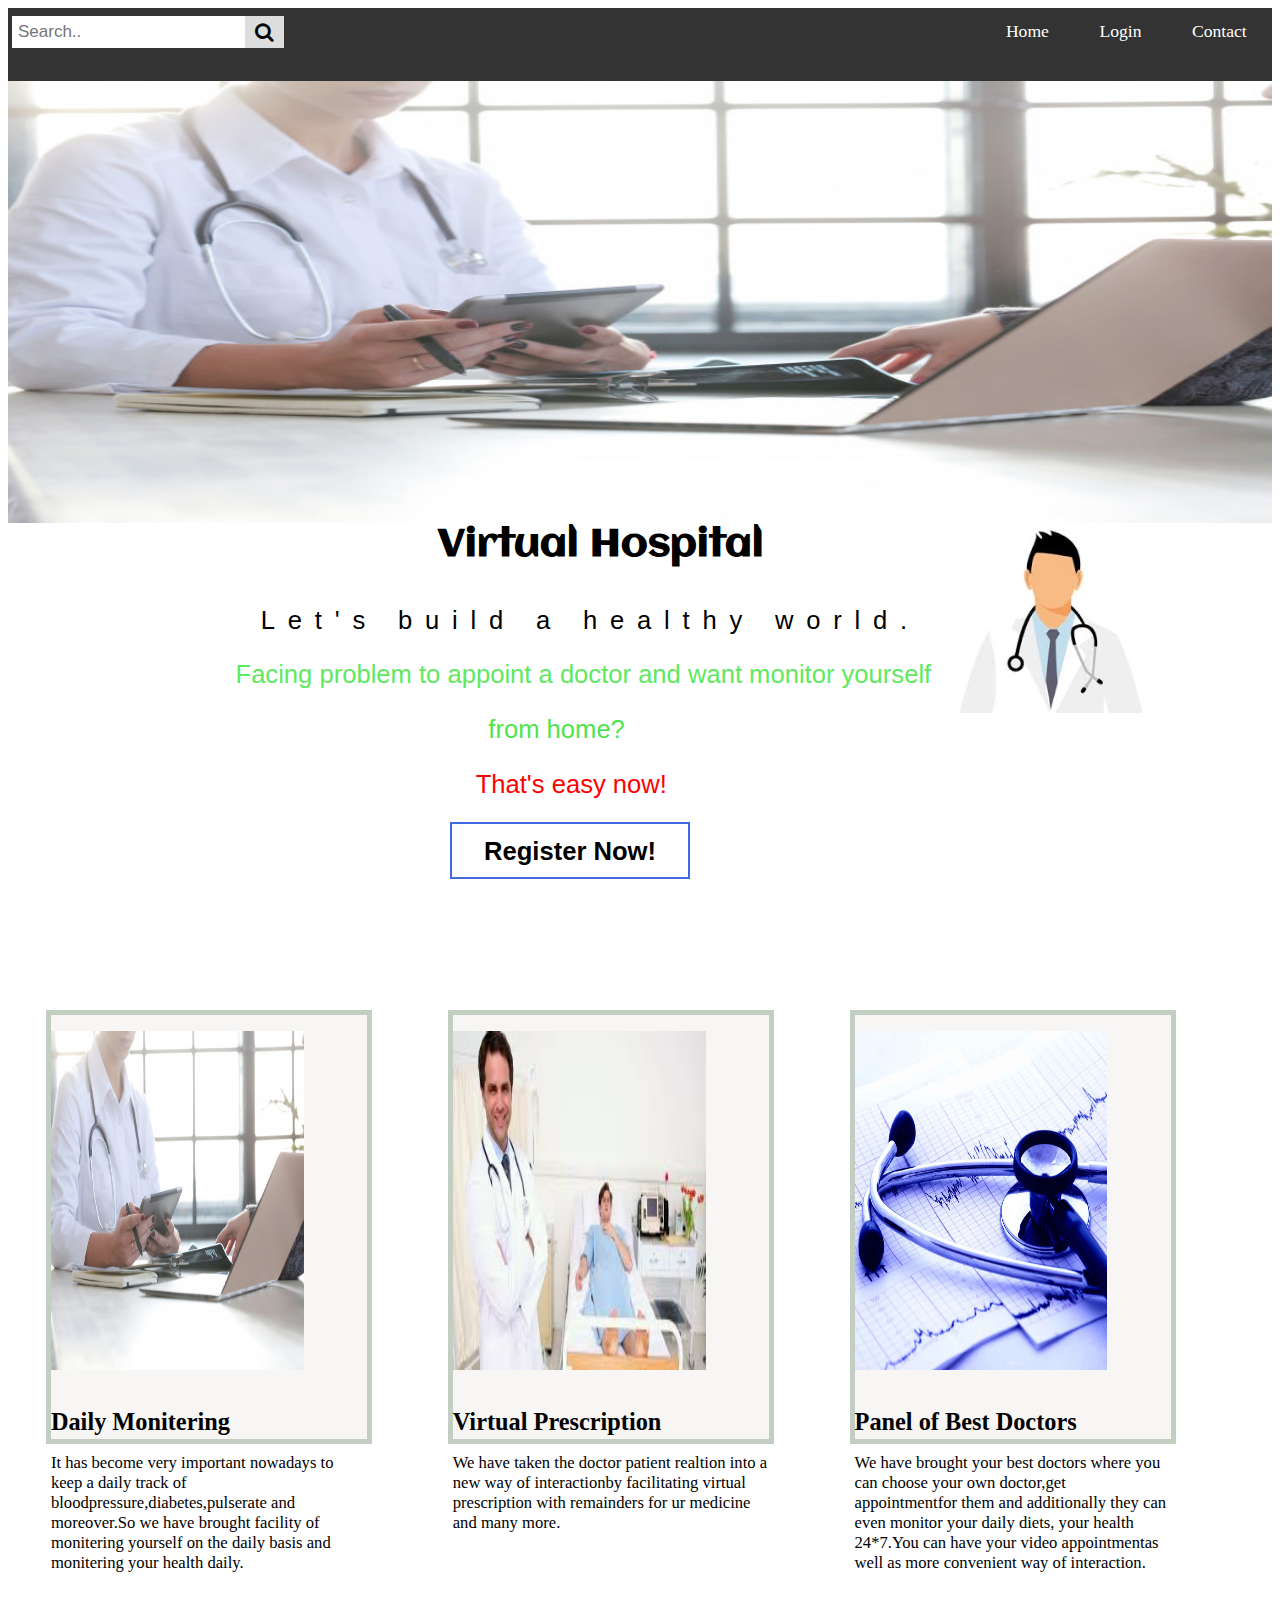
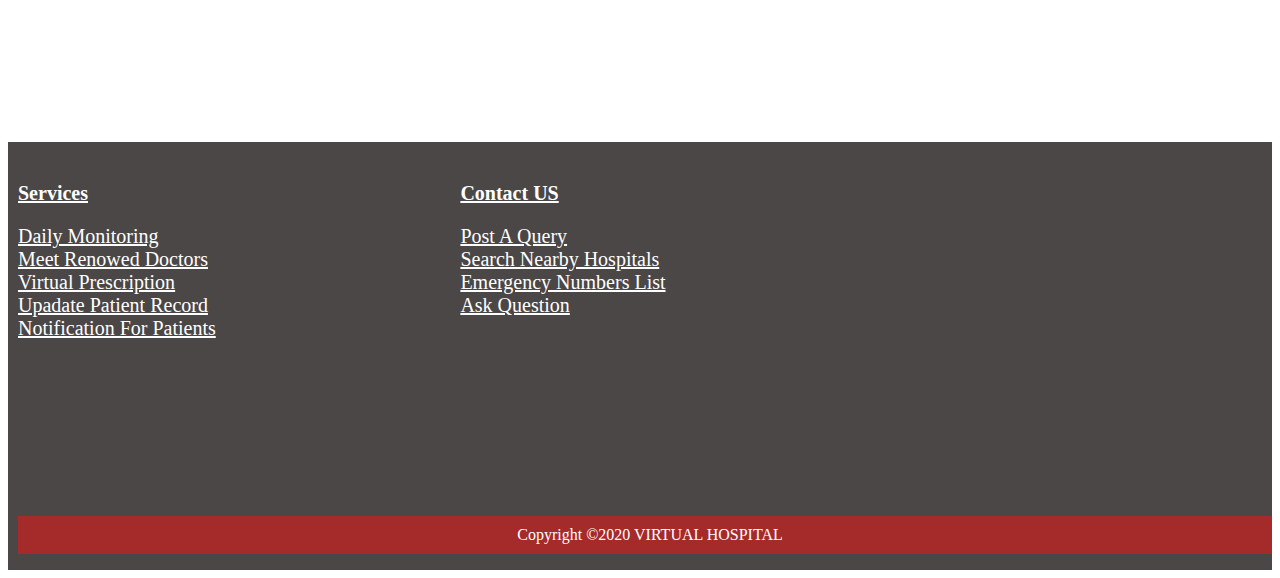
<file: index.html>
<html>

<head>
    <title>Virtual Hospital</title>
    <meta charset="utf-8">
    <meta name="viewport" content="width=device-width initial-scale=1">
    <link href="style.css" type="text/css" rel="stylesheet" >
    <link rel="stylesheet" href="https://cdnjs.cloudflare.com/ajax/libs/font-awesome/4.7.0/css/font-awesome.min.css">
</head>

<body>
    
    <div class="topnav">

        <div class="contact"><a href="contact.html">Contact</a></div>
        <div class="login"><a href="#">Login</a></div>
        <div class="home"><a href="index.html">Home</a></div>
        <div class="search-container">
    <form action="/action_page.php">
      <input type="text" placeholder="Search.." name="search">
      <button type="submit"><i class="fa fa-search"></i></button>
    </form>
  </div>
        
    </div>
    <div id="slider">
        <figure> 
            <img src="images\15.jpg">
            <img src="images\14.jpg">
            <img src="images\17.jpg"> 
            <img src="images\1.jpg">
            <img src="images\15.jpg">
        </figure>

        <!-- <section class="intro"> -->
            <div class="intro-container">

                <div class="intro-img">
                    <img src="images/8.jpg" width="50%">
                </div>
                <div class="intro-text">
                    <h1 class="m-f"><p id="p1">Virtual Hospital</p></h1>
                        <span class="text1"><p id="p2"></p>Let's build a healthy world.</p></span>
                        <span class="text2"><p id="p3">Facing problem to appoint a doctor and want monitor yourself</p></span>
                        <span class="text3"><p id="p4">from home?</p></span>
                        <span class="text4"><p id="p5">That's easy now!</p></span>
                        <a href="#" class="btn btn-trans">Register Now!</a>
                </div>
            </div>

        <!-- </section> -->
        <section class="services">
            <div class="service-content">
                <div class="bucket">
                    <img src="images\15.jpg">
            
                     <h1>Daily Monitering</h1>
                    
                     <p>
                        It has become very important nowadays to keep a daily track of bloodpressure,diabetes,pulserate and moreover.So we have brought facility of monitering yourself on the daily basis and monitering your health daily.
                     </p>
                </div>
                <div class="bucket">
                    <img src="images\16.jpg">
                    <h1>Virtual Prescription</h1>
                    <p>
                        We have taken the doctor patient realtion into a new way of interactionby facilitating virtual prescription with remainders for ur medicine and many more.
                    </p>
                </div> 
                <div class="bucket">
                    <img src="images\17.jpg">
                    <h1>Panel of Best Doctors</h1>
                    <p>
                        We have brought your best doctors where you can choose your own doctor,get appointmentfor them and additionally they can even monitor your daily diets, your health 24*7.You can have your video appointmentas well as more convenient way of interaction.
                    </p>
                </div> 

            </div>
        </section>

<script>
    document.getElementById("p1");
    document.getElementById("p2");
    document.getElementById("p3");
    document.getElementById("p4");
    document.getElementById("p5");
    document.getElementById("p6");
</script>




<footer>
    <div class="w-80">
        <div class="footer-box">
            <h2><a href="service.html">Services</h2></a>
                <a href="#">Daily Monitoring</a>
                <a href="#">Meet Renowed Doctors</a>
                <a href="#">Virtual Prescription</a>
                <a href="#">Upadate Patient Record</a>
                <a href="#">Notification for Patients</a>
        </div>
        
        <div class="footer-box">
            <h2><a href="contact.html">Contact US</h2></a>
            <a href="#">Post a Query</a>
            <a href="#">Search Nearby Hospitals</a>
            <a href="#">Emergency Numbers List</a>
            <a href="#">Ask Question</a>
        </div>
        
        <p>Copyright &copy;2020 VIRTUAL HOSPITAL</p>
    </div>

</footer>
</body>

</html>
</file>
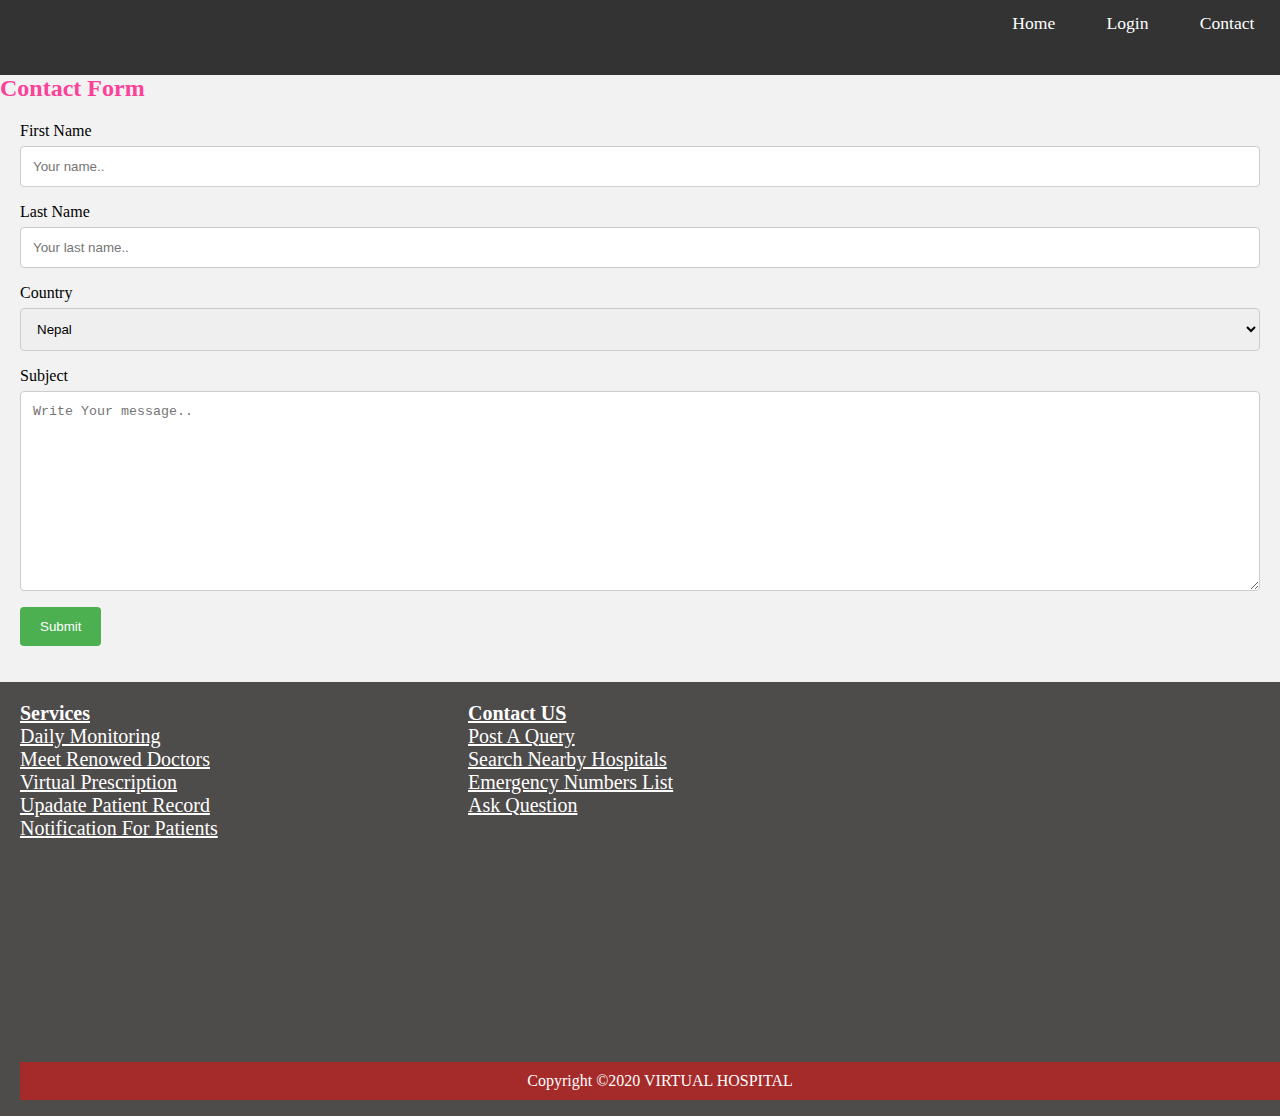
<file: contact.html>
<html>

<head>
    <title>Welcome to our landing page</title>
    <meta charset="utf-8">
    <meta name="viewport" content="width=device-width initial-scale=1">
    <link href="contact.css" type="text/css" rel="stylesheet" >
    <link rel="stylesheet" href="https://cdnjs.cloudflare.com/ajax/libs/font-awesome/4.7.0/css/font-awesome.min.css">
</head>

<body>
    
    <div class="topnav">

        <div class="contact"><a href="contact.html">Contact</a></div>
        <div class="login"><a href="#">Login</a></div>
        <div class="home"><a href="index.html">Home</a></div>
      
</div>
  <h2 >Contact Form</h2>
  <div class="container">
    <form action="action_page.php">
  
      <label for="fname">First Name</label>
      <input type="text" id="fname" name="firstname" placeholder="Your name..">
  
      <label for="lname">Last Name</label>
      <input type="text" id="lname" name="lastname" placeholder="Your last name..">
  
      <label for="country">Country</label>
      <select id="country" name="country">
        <option value="nepal">Nepal</option>
        <option value="canada">Canada</option>
        <option value="usa">USA</option>
      </select>
  
      <label for="subject">Subject</label>
      <textarea id="subject" name="subject" placeholder="Write Your message.." style="height:200px"></textarea>
  
      <input type="submit" value="Submit">
      </form>
    </div>
  </div>


  <footer>
    <div class="w-80">
        <div class="footer-box">
            <h2><a href="service.html">Services</h2></a>
                <a href="#">Daily Monitoring</a>
                <a href="#">Meet Renowed Doctors</a>
                <a href="#">Virtual Prescription</a>
                <a href="#">Upadate Patient Record</a>
                <a href="#">Notification for Patients</a>
        </div>
        
        <div class="footer-box">
            <h2><a href="contact.html">Contact US</h2></a>
            <a href="#">Post a Query</a>
            <a href="#">Search Nearby Hospitals</a>
            <a href="#">Emergency Numbers List</a>
            <a href="#">Ask Question</a>
        </div>
        
        <p>Copyright &copy;2020 VIRTUAL HOSPITAL</p>
    </div>

</footer>
</body>

</html>
</file>
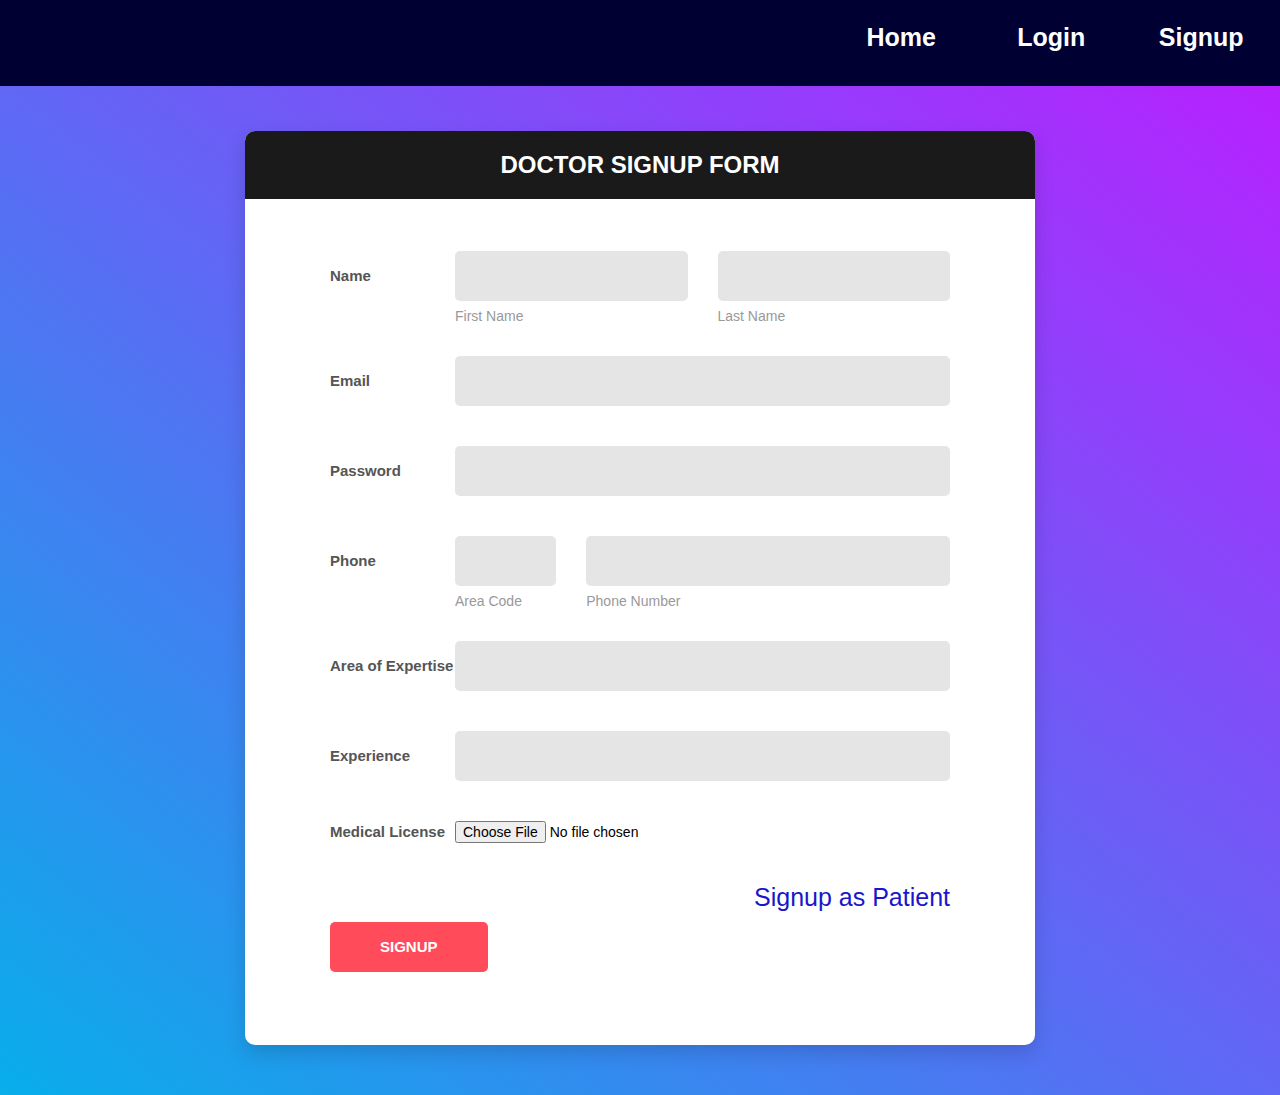
<file: signup_doctor.html>
<!DOCTYPE html>
<html lang="en">

<head>
    <meta charset="UTF-8">
    <meta name="viewport" content="width=device-width, initial-scale=1, shrink-to-fit=no">

    <title>Doctor signup form</title>
    <link href="signup.css" rel="stylesheet" media="all">
</head>

<body>
        <div class="nav">
            <img source="w.jpg" class="logo">
            <ul>
               
                <li><a href="index.html">Home</a></li>
                <li><a href="login.html">Login</a>
                <li><a href="signup_doctor.html">Signup</a></li>
            </ul>
            
                
            </div>
    <div class="page-wrapper bg-gra-03 p-t-45 p-b-50">
        <div class="wrapper wrapper--w790">
            <div class="card card-5">
                <div class="card-heading">
                    <h2 class="title">Doctor Signup Form</h2>
                </div>
                <div class="card-body">
                    <form method="POST">
                        <div class="form-row m-b-55">
                            <div class="name">Name</div>
                            <div class="value">
                                <div class="row row-space">
                                    <div class="col-2">
                                        <div class="input-group-desc">
                                            <input class="input--style-5" type="text" name="first_name">
                                            <label class="label--desc">first name</label>
                                        </div>
                                    </div>
                                    <div class="col-2">
                                        <div class="input-group-desc">
                                            <input class="input--style-5" type="text" name="last_name">
                                            <label class="label--desc">last name</label>
                                        </div>
                                    </div>
                                </div>
                            </div>
                        </div>
                        <div class="form-row">
                            <div class="name">Email</div>
                            <div class="value">
                                <div class="input-group">
                                    <input class="input--style-5" type="email" name="email">
                                </div>
                            </div>
                        </div>
                        <div class="form-row">
                            <div class="name">Password</div>
                            <div class="value">
                                <div class="input-group">
                                    <input class="input--style-5" type="password" name="password">
                                </div>
                            </div>
                        </div>

                        <div class="form-row m-b-55">
                            <div class="name">Phone</div>
                            <div class="value">
                                <div class="row row-refine">
                                    <div class="col-3">
                                        <div class="input-group-desc">
                                            <input class="input--style-5" type="text" name="area_code">
                                            <label class="label--desc">Area Code</label>
                                        </div>
                                    </div>
                                    <div class="col-9">
                                        <div class="input-group-desc">
                                            <input class="input--style-5" type="text" name="phone">
                                            <label class="label--desc">Phone Number</label>
                                        </div>
                                    </div>
                                </div>
                            </div>
                        </div>
                        <div class="form-row">
                            <div class="name">Area of Expertise</div>
                            <div class="value">
                                <div class="input-group">
                                    <input class="input--style-5" type="text" name="age">
                                </div>
                            </div>
                        </div>
                        <div class="form-row">
                            <div class="name">Experience</div>
                            <div class="value">
                                <div class="input-group">
                                    <input class="input--style-5" type="text" name="age">
                                </div>
                            </div>
                        </div>
                        <div class="form-row">
                            <div class="name">Medical License</div>
                            <div class="value">
                                <div class="input-group">
                                    <div class="rs-select2 js-select-simple select--no-search">
                                        <input type="file" id="myFile" name="filename">
                                        <div class="select-dropdown"></div>
                                    </div>
                                </div>
                            </div>
                        </div>
                        <div class="doc">
                            <a href="signup_patient.html">Signup as Patient</a>
                        </div>
                        <div>
                            <button class="btn btn--radius-2 btn--red" type="submit">Signup</button>
                        </div>
                    </form>
                </div>
            </div>
        </div>
    </div>


</body>

</html>
</file>
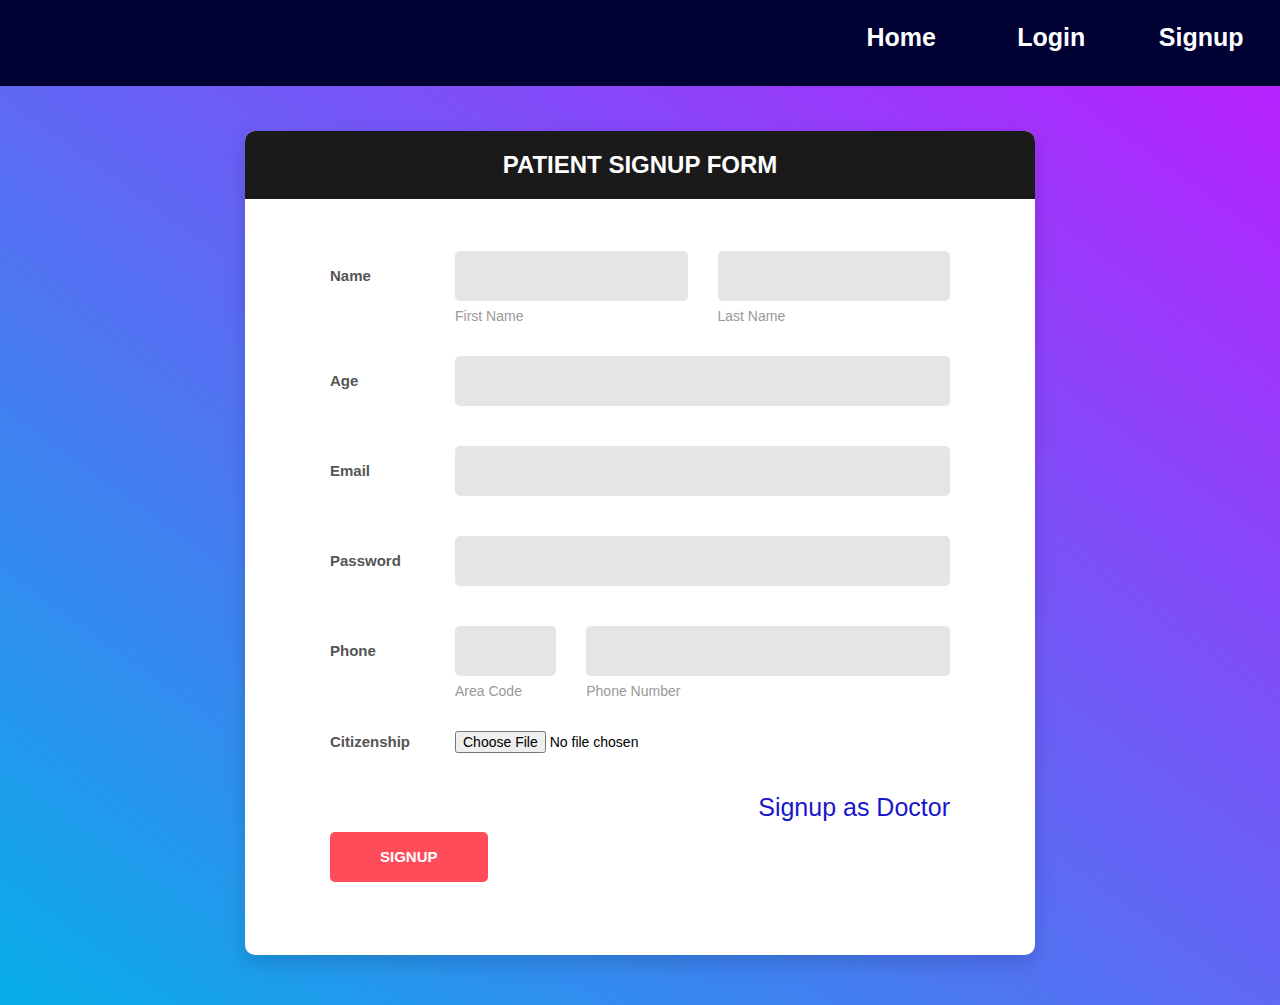
<file: signup_patient.html>
<!DOCTYPE html>
<html lang="en">

<head>
    <meta charset="UTF-8">
    <meta name="viewport" content="width=device-width, initial-scale=1, shrink-to-fit=no">

    <title>Patient signup form</title>
    <link href="signup.css" rel="stylesheet" media="all">
</head>

<body>
        <div class="nav">
            <img source="w.jpg" class="logo">
            <ul>
                <li><a href="index.html">Home</a></li>
                <li><a href="login.html">Login</a>
                <li><a href="signup_doctor.html">Signup</a></li>
                
            </ul>
            
                
            </div>
    <div class="page-wrapper bg-gra-03 p-t-45 p-b-50">
        <div class="wrapper wrapper--w790">
            <div class="card card-5">
                <div class="card-heading">
                    <h2 class="title">Patient Signup Form</h2>
                </div>
                <div class="card-body">
                    <form method="POST">
                        <div class="form-row m-b-55">
                            <div class="name">Name</div>
                            <div class="value">
                                <div class="row row-space">
                                    <div class="col-2">
                                        <div class="input-group-desc">
                                            <input class="input--style-5" type="text" name="first_name">
                                            <label class="label--desc">first name</label>
                                        </div>
                                    </div>
                                    <div class="col-2">
                                        <div class="input-group-desc">
                                            <input class="input--style-5" type="text" name="last_name">
                                            <label class="label--desc">last name</label>
                                        </div>
                                    </div>
                                </div>
                            </div>
                        </div>
                        <div class="form-row">
                            <div class="name">Age</div>
                            <div class="value">
                                <div class="input-group">
                                    <input class="input--style-5" type="text" name="age">
                                </div>
                            </div>
                        </div>
                        <div class="form-row">
                            <div class="name">Email</div>
                            <div class="value">
                                <div class="input-group">
                                    <input class="input--style-5" type="email" name="email">
                                </div>
                            </div>
                        </div>
                        <div class="form-row">
                            <div class="name">Password</div>
                            <div class="value">
                                <div class="input-group">
                                    <input class="input--style-5" type="password" name="password">
                                </div>
                            </div>
                        </div>

                        <div class="form-row m-b-55">
                            <div class="name">Phone</div>
                            <div class="value">
                                <div class="row row-refine">
                                    <div class="col-3">
                                        <div class="input-group-desc">
                                            <input class="input--style-5" type="text" name="area_code">
                                            <label class="label--desc">Area Code</label>
                                        </div>
                                    </div>
                                    <div class="col-9">
                                        <div class="input-group-desc">
                                            <input class="input--style-5" type="text" name="phone">
                                            <label class="label--desc">Phone Number</label>
                                        </div>
                                    </div>
                                </div>
                            </div>
                        </div>
                        <div class="form-row">
                            <div class="name">Citizenship</div>
                            <div class="value">
                                <div class="input-group">
                                    <div class="rs-select2 js-select-simple select--no-search">
                                        <input type="file" id="myFile" name="filename">
                                        <div class="select-dropdown"></div>
                                    </div>
                                </div>
                            </div>
                        </div>
                        <div class="doc">
                            <a href="signup_doctor.html">Signup as Doctor</a>
                        </div>
                        <div>
                            <button class="btn btn--radius-2 btn--red" type="submit">SIGNUP</button>
                        </div>
                    </form>
                </div>
            </div>
        </div>
    </div>


</body>

</html>
</file>
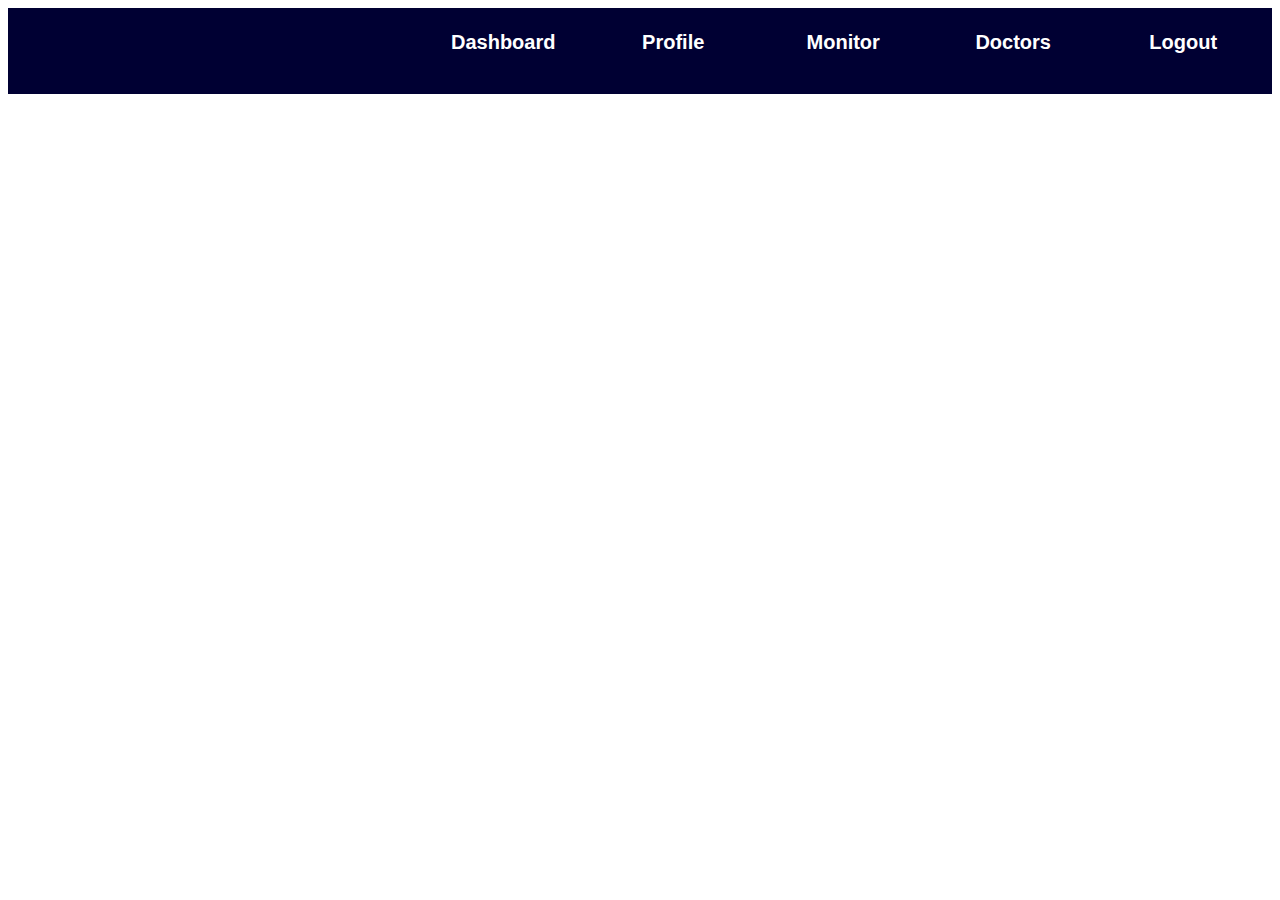
<file: images/patprofile.html>
<!DOCTYPE html>
<html lang="en">
<head>
    <meta charset="UTF-8">
    <meta name="viewport" content="width=<di>, initial-scale=1.0">
    <title>VIRTUAL HOSPITAL</title>
    <link rel="stylesheet" href="patprofile.css">
   
</head>
<body>
   <!-- navigation section start -->
    <div class="nav">
        <img source="w.jpg" class="logo">
        <ul>
            <li><a href="dashboard.html">Dashboard</a></li>
            <li><a href="profile.html">Profile</a>
            <li><a href="monotor.html">Monitor</a></li>
            <li><a href="doctors.html">Doctors</a></li>
            <li><a href="logout.html">Logout</a></li>
        </ul>
        
            
        </div> 
    <!-- navigation section start -->  
</body>


</html>
</file>
<file: style.css>
@import url('https://fonts.googleapis.com/css2?family=Aclonica&display=swap');
.m-f{
  font-family: 'Aclonica', sans-serif;
}
.m-f{
  margin-top: 0.5%;
  padding-left:29%;
  font-size: 3vw;
  
}
/* Add a black background color to the top navigation */
.topnav {
    background-color: #333;
    overflow: hidden;
    height:8.3%;
    
  }
  
  /* Style the links inside the navigation bar */
  .topnav a {
    float: right;
    color: #f2f2f2;
    text-align: center;
    padding: 1% 2%;
    text-decoration: none;
    font-size: 110%;
  }


  
  /* Change the color of links on hover */
  .topnav a:hover {
    background-color: rgb(63, 10, 252);
    color: white;
  }

  /* Add a color to the active/current link */
  .topnav a {
    background-color: #333;
    color: white;
  }
  .topnav .search-container {
    float: left;
    margin-left: 4px;
  }
  
  .topnav input[type=text] {
    padding: 6px;
    margin-top: 8px;
    font-size: 17px;
    border: none;
  }
  
  
  
 
  .topnav .search-container button {
    float: right;
    padding: 6px 10px;
    margin-top: 8px;
    margin-right: 16px;
    background: #ddd;
    font-size: 20px;
    border: none;
    cursor: pointer;
  }
  .topnav .search-container button:hover {
    background: #ccc;
  }
  @media screen and (max-width: 600px) {
    .topnav .search-container {
      float: none;
    }
    .topnav a, .topnav input[type=text], .topnav .search-container button {
      float: none;
      display: block;
      text-align: left;
      width: 100%;
      margin: 0;
      padding: 14px;
    }
    .topnav input[type=text] {
      border: 1px solid #ccc;  
    }
  }
/*SLIDING IMAGE*/
#slider{
  overflow:hidden;
   /* display:block;
  width:100%;
  height:100%;  */
}
#slider figure{
  position:relative;
  width:500%;
  margin:0;
  left:0;
  animation:20s slider infinite
}
#slider figure img{
  width:20%;
  height:50%;
  float:left;
}

 @keyframes slider{
  0%{
      left:0;
  }
  20%{
      left:0;
  }
  25%{
      left:-100%;
  }
   45%{
      left:-100%;
  } 
  50%{
      left:-200%;
  }
  70%{
      left:-200%;
  }
  75%{
      left:-300%;
  }
  95%{
      left:-300%;
  }
  100%{
      left:-400%;
  }
 
} 
/* SLIDING IMAGE END */


.intro-container{
  width:100%;
  height:55%;
  padding-left:5%;
  padding-top: 24%;
  background-color:white;
  font-family: sans-serif;
 
} 

}
.intro-text{
  position:absolute;
  top:50%;
  left: 50%;
  display: flex;
  padding-top:0;
  text-align:center;
  flex-wrap: wrap;
  padding-top: 5%;
  transform: translate(-50%,-50%);
  width:100%;
  
}




.intro-img{
  width:30%;
  height:30%;
  float:right;
  
}

 /* .intro-text p{
  display:inline;
  text-align:center;
  line-height: 40px;
  flex-wrap: wrap;
  
}      */


.intro-container span{
  display:block;

}



.text1{
  font-size: 2vw;
  font-weight: 200%;
  letter-spacing: 1vw;
  margin-bottom:1.25%;
  position: relative;
  animation: text 3s 1;
  padding-left: 15%;

}

.text2{
  font-size: 2vw;
  color:rgb(94, 233, 94);
  padding-left:13%;
}
.text3{
  font-size: 2vw;
  color:rgb(77, 228, 77);
  padding-left:33%;
}
.text4{
  font-size: 2vw;
  color:red;
  padding-left:32%;
  margin-bottom:3%;
}

.services{
  
  height:90%;
  margin-top: 0%;
}
.service-content{

   margin-top:6%;
  display:flex;
  /* width:100%; */
   flex-wrap:wrap; 

}

.bucket{
  background: rgb(248, 245, 245);
  width:25%;
  padding-top:0%;
  margin: 3% 3%;
  margin-top:5%;
  color:black;
  border: 5px solid rgb(194, 206, 194);
}

.bucket img{
  padding-top: 5%;
  height:80%;
  width:80%;
}
.bucket h1
{
margin-top:12%;
  font-size: 1.9vw;
}
.bucket p
{
  font-size: 1.3vw;
  
}
.btn{
  margin-left: 30%;  
  background-color:transparent;
  border:2px solid royalblue;
  /* border-color:rgb(214, 209, 209); */
  padding: 1% 2.5%;
  font-size: 2vw;
  font-weight: bolder;
  text-decoration: none;
  color:black;
  transition:400ms ease-in-out;
}
.btn-trans:hover{
  background-color: chartreuse;
  color: black;
  border-color: transparent;
}



footer{
  width: 100%;
  float: left;
  color: white;
padding-top: 20px;
padding-left: 10px;
background: rgb(75, 71, 71);
}

footer .footer-box{
  width: 35%;
  float: left;
  height: 40%;
}
footer .footer-box a{
  display: block;
  font-family: Georgia, 'Times New Roman', Times, serif;
  color: white;
  font-size: 20px;
  text-transform: capitalize;
}
footer .footer-box a:hover{
  text-decoration: none;
  color: red;
}
footer p{
  clear: both;
  background-color:brown;
  padding: 10px;
  text-align: center;
  color: white;
}
</file>
<file: contact.css>
body{
    margin: 0;
    background: #f2f2f2;
    width: 100%;
}
body h2{
  color: #fa4299;
  font-family: cursive;
  padding: 0px;
  margin: 0px;
}




@import url('https://fonts.googleapis.com/css2?family=Aclonica&display=swap');
.m-f{
  font-family: 'Aclonica', sans-serif;
}
.m-f{
  margin-top: 0.5%;
  padding-left:29%;
  font-size: 3vw;
  
}
/* Add a black background color to the top navigation */
.topnav {
    background-color: #333;
    overflow: hidden;
    height:8.3%;
    
  }
  
  /* Style the links inside the navigation bar */
  .topnav a {
    float: right;
    color: #f2f2f2;
    text-align: center;
    padding: 1% 2%;
    text-decoration: none;
    font-size: 110%;
  }


  
  /* Change the color of links on hover */
  .topnav a:hover {
    background-color: rgb(63, 10, 252);
    color: white;
  }

  /* Add a color to the active/current link */
  .topnav a {
    background-color: #333;
    color: white;
  }
 
  
  
  
 
















footer{
  width: 100%;
  float: left;
  color: white;
padding-left: 20px;
padding-top: 20px;

background: rgb(78, 75, 75);
}

footer .footer-box{
  width: 35%;
  float: left;
  height: 40%;
}
footer .footer-box a{
  display: block;
  font-family: Georgia, 'Times New Roman', Times, serif;
  color: white;
  font-size: 20px;
  text-transform: capitalize;
}
footer .footer-box a:hover{
  text-decoration: none;
  color: red;
}
footer p{
  clear: both;
  background-color:brown;
  padding: 10px;
  text-align: center;
  color: white;
}
section p{
  color:brown;
  text-transform: capitalize;
  font-family: cursive;
}
/* Style inputs with type="text", select elements and textareas */
input[type=text], select, textarea {
  width: 100%; /* Full width */
  padding: 12px; /* Some padding */ 
  border: 1px solid #ccc; /* Gray border */
  border-radius: 4px; /* Rounded borders */
  box-sizing: border-box; /* Make sure that padding and width stays in place */
  margin-top: 6px; /* Add a top margin */
  margin-bottom: 16px; /* Bottom margin */
  resize: vertical /* Allow the user to vertically resize the textarea (not horizontally) */
}

/* Style the submit button with a specific background color etc */
input[type=submit] {
  background-color: #4CAF50;
  color: white;
  padding: 12px 20px;
  border: none;
  border-radius: 4px;
  cursor: pointer;
}

/* When moving the mouse over the submit button, add a darker green color */
input[type=submit]:hover {
  background-color: #45a049;
}

/* Add a background color and some padding around the form */
.container {
  border-radius: 5px;
  background-color: #f2f2f2;
  padding: 20px;
}
</file>
<file: signup.css>
.font-robo {
  font-family: "Roboto", "Arial", "Helvetica Neue", sans-serif;
}

.font-poppins {
  font-family: "Poppins", "Arial", "Helvetica Neue", sans-serif;
}

.font-opensans {
  font-family: "Open Sans", "Arial", "Helvetica Neue", sans-serif;
}

.row {
  display: -webkit-box;
  display: -webkit-flex;
  display: -moz-box;
  display: -ms-flexbox;
  display: flex;
  -webkit-flex-wrap: wrap;
  -ms-flex-wrap: wrap;
  flex-wrap: wrap;
}

.row .col-2:last-child .input-group-desc {
  margin-bottom: 0;
}

.row-space {
  -webkit-box-pack: justify;
  -webkit-justify-content: space-between;
  -moz-box-pack: justify;
  -ms-flex-pack: justify;
  justify-content: space-between;
}

.row-refine {
  margin: 0 -15px;
}

.row-refine .col-3 .input-group-desc,
.row-refine .col-9 .input-group-desc {
  margin-bottom: 0;
}

.col-2 {
  width: -webkit-calc((100% - 30px) / 2);
  width: -moz-calc((100% - 30px) / 2);
  width: calc((100% - 30px) / 2);
}

@media (max-width: 767px) {
  .col-2 {
    width: 100%;
  }
}

.form-row {
  display: -webkit-box;
  display: -webkit-flex;
  display: -moz-box;
  display: -ms-flexbox;
  display: flex;
  -webkit-flex-wrap: wrap;
  -ms-flex-wrap: wrap;
  flex-wrap: wrap;
  -webkit-box-align: center;
  -webkit-align-items: center;
  -moz-box-align: center;
  -ms-flex-align: center;
  align-items: center;
  margin-bottom: 40px;
}

.form-row .name {
  width: 125px;
  color: #555;
  font-size: 15px;
  font-weight: 700;
}

.form-row .value {
  width: -webkit-calc(100% - 125px);
  width: -moz-calc(100% - 125px);
  width: calc(100% - 125px);
}

@media (max-width: 767px) {
  .form-row {
    display: block;
  }
  .form-row .name,
  .form-row .value {
    display: block;
    width: 100%;
  }
  .form-row .name {
    margin-bottom: 7px;
  }
}

.col-3,
.col-9 {
  padding: 0 15px;
  position: relative;
  width: 100%;
  min-height: 1px;
}

.col-3 {
  -webkit-box-flex: 0;
  -webkit-flex: 0 0 25%;
  -moz-box-flex: 0;
  -ms-flex: 0 0 25%;
  flex: 0 0 25%;
  max-width: 25%;
}

@media (max-width: 767px) {
  .col-3 {
    -webkit-box-flex: 0;
    -webkit-flex: 0 0 35%;
    -moz-box-flex: 0;
    -ms-flex: 0 0 35%;
    flex: 0 0 35%;
    max-width: 35%;
  }
}

.col-9 {
  -webkit-box-flex: 0;
  -webkit-flex: 0 0 75%;
  -moz-box-flex: 0;
  -ms-flex: 0 0 75%;
  flex: 0 0 75%;
  max-width: 75%;
}

@media (max-width: 767px) {
  .col-9 {
    -webkit-box-flex: 0;
    -webkit-flex: 0 0 65%;
    -moz-box-flex: 0;
    -ms-flex: 0 0 65%;
    flex: 0 0 65%;
    max-width: 65%;
  }
}

/* ==========================================================================
   #BOX-SIZING
   ========================================================================== */
/**
 * More sensible default box-sizing:
 * css-tricks.com/inheriting-box-sizing-probably-slightly-better-best-practice
 */
html {
  -webkit-box-sizing: border-box;
  -moz-box-sizing: border-box;
  box-sizing: border-box;
}

* {
  padding: 0;
  margin: 0;
}

*, *:before, *:after {
  -webkit-box-sizing: inherit;
  -moz-box-sizing: inherit;
  box-sizing: inherit;
}

/* ==========================================================================
   #RESET
   ========================================================================== */
/**
 * A very simple reset that sits on top of Normalize.css.
 */
body,
h1, h2, h3, h4, h5, h6,
blockquote, p, pre,
dl, dd, ol, ul,
figure,
hr,
fieldset, legend {
  margin: 0;
  padding: 0;
}


li > ol,
li > ul {
  margin-bottom: 0;
}


table {
  border-collapse: collapse;
  border-spacing: 0;
}


fieldset {
  min-width: 0;
  /* [1] */
  border: 0;
}

button {
  outline: none;
  background: none;
  border: none;
}


.page-wrapper {
  min-height: 100vh;
}

body {
  font-family: "Open Sans", "Arial", "Helvetica Neue", sans-serif;
  font-weight: 400;
  font-size: 14px;
}

h1, h2, h3, h4, h5, h6 {
  font-weight: 400;
}

h1 {
  font-size: 36px;
}

h2 {
  font-size: 30px;
}

h3 {
  font-size: 24px;
}

h4 {
  font-size: 18px;
}

h5 {
  font-size: 15px;
}

h6 {
  font-size: 13px;
}


.bg-blue {
  background: #2c6ed5;
}

.bg-red {
  background: #fa4251;
}

.bg-gra-01 {
  background: -webkit-gradient(linear, left bottom, left top, from(#fbc2eb), to(#a18cd1));
  background: -webkit-linear-gradient(bottom, #fbc2eb 0%, #a18cd1 100%);
  background: -moz-linear-gradient(bottom, #fbc2eb 0%, #a18cd1 100%);
  background: -o-linear-gradient(bottom, #fbc2eb 0%, #a18cd1 100%);
  background: linear-gradient(to top, #fbc2eb 0%, #a18cd1 100%);
}

.bg-gra-02 {
  background: -webkit-gradient(linear, left bottom, right top, from(#fc2c77), to(#6c4079));
  background: -webkit-linear-gradient(bottom left, #fc2c77 0%, #6c4079 100%);
  background: -moz-linear-gradient(bottom left, #fc2c77 0%, #6c4079 100%);
  background: -o-linear-gradient(bottom left, #fc2c77 0%, #6c4079 100%);
  background: linear-gradient(to top right, #fc2c77 0%, #6c4079 100%);
}

.bg-gra-03 {
  background: -webkit-gradient(linear, left bottom, right top, from(#08aeea), to(#b721ff));
  background: -webkit-linear-gradient(bottom left, #08aeea 0%, #b721ff 100%);
  background: -moz-linear-gradient(bottom left, #08aeea 0%, #b721ff 100%);
  background: -o-linear-gradient(bottom left, #08aeea 0%, #b721ff 100%);
  background: linear-gradient(to top right, #08aeea 0%, #b721ff 100%);
}

.p-t-100 {
  padding-top: 100px;
}

.p-t-130 {
  padding-top: 130px;
}

.p-t-180 {
  padding-top: 180px;
}

.p-t-45 {
  padding-top: 45px;
}

.p-t-20 {
  padding-top: 20px;
}

.p-t-15 {
  padding-top: 15px;
}

.p-t-10 {
  padding-top: 10px;
}

.p-t-30 {
  padding-top: 30px;
}

.p-b-100 {
  padding-bottom: 100px;
}

.p-b-50 {
  padding-bottom: 50px;
}

.m-r-45 {
  margin-right: 45px;
}

.m-r-55 {
  margin-right: 55px;
}

.m-b-55 {
  margin-bottom: 55px;
}

/* ==========================================================================
   #WRAPPER
   ========================================================================== */
.wrapper {
  margin: 0 auto;
}

.wrapper--w960 {
  max-width: 960px;
}

.wrapper--w790 {
  max-width: 790px;
}

.wrapper--w780 {
  max-width: 780px;
}

.wrapper--w680 {
  max-width: 680px;
}


.btn {
  display: inline-block;
  line-height: 50px;
  padding: 0 50px;
  -webkit-transition: all 0.4s ease;
  -o-transition: all 0.4s ease;
  -moz-transition: all 0.4s ease;
  transition: all 0.4s ease;
  cursor: pointer;
  font-size: 15px;
  text-transform: uppercase;
  font-weight: 700;
  color: #fff;
  font-family: inherit;
}

.btn--radius {
  -webkit-border-radius: 3px;
  -moz-border-radius: 3px;
  border-radius: 3px;
}

.btn--radius-2 {
  -webkit-border-radius: 5px;
  -moz-border-radius: 5px;
  border-radius: 5px;
}

.btn--pill {
  -webkit-border-radius: 20px;
  -moz-border-radius: 20px;
  border-radius: 20px;
}

.btn--green {
  background: #57b846;
}

.btn--green:hover {
  background: #4dae3c;
}

.btn--blue {
  background: #4272d7;
}

.btn--blue:hover {
  background: #3868cd;
}

.btn--red {
  background: #ff4b5a;
}

.btn--red:hover {
  background: #eb3746;
}


td.active {
  background-color: #2c6ed5;
}

input[type="date" i] {
  padding: 14px;
}

.table-condensed td, .table-condensed th {
  font-size: 14px;
  font-family: "Roboto", "Arial", "Helvetica Neue", sans-serif;
  font-weight: 400;
}

.daterangepicker td {
  width: 40px;
  height: 30px;
}

.daterangepicker {
  border: none;
  -webkit-box-shadow: 0px 8px 20px 0px rgba(0, 0, 0, 0.15);
  -moz-box-shadow: 0px 8px 20px 0px rgba(0, 0, 0, 0.15);
  box-shadow: 0px 8px 20px 0px rgba(0, 0, 0, 0.15);
  display: none;
  border: 1px solid #e0e0e0;
  margin-top: 5px;
}

.daterangepicker::after, .daterangepicker::before {
  display: none;
}

.daterangepicker thead tr th {
  padding: 10px 0;
}

.daterangepicker .table-condensed th select {
  border: 1px solid #ccc;
  -webkit-border-radius: 3px;
  -moz-border-radius: 3px;
  border-radius: 3px;
  font-size: 14px;
  padding: 5px;
  outline: none;
}

input {
  outline: none;
  margin: 0;
  border: none;
  -webkit-box-shadow: none;
  -moz-box-shadow: none;
  box-shadow: none;
  width: 100%;
  font-size: 14px;
  font-family: inherit;
}

.radio-container {
  display: inline-block;
  position: relative;
  padding-left: 30px;
  cursor: pointer;
  font-size: 16px;
  color: #666;
  -webkit-user-select: none;
  -moz-user-select: none;
  -ms-user-select: none;
  user-select: none;
}

.radio-container input {
  position: absolute;
  opacity: 0;
  cursor: pointer;
}

.radio-container input:checked ~ .checkmark {
  background-color: #e5e5e5;
}

.radio-container input:checked ~ .checkmark:after {
  display: block;
}

.radio-container .checkmark:after {
  top: 50%;
  left: 50%;
  -webkit-transform: translate(-50%, -50%);
  -moz-transform: translate(-50%, -50%);
  -ms-transform: translate(-50%, -50%);
  -o-transform: translate(-50%, -50%);
  transform: translate(-50%, -50%);
  width: 12px;
  height: 12px;
  -webkit-border-radius: 50%;
  -moz-border-radius: 50%;
  border-radius: 50%;
  background: #57b846;
}

.checkmark {
  position: absolute;
  top: 50%;
  -webkit-transform: translateY(-50%);
  -moz-transform: translateY(-50%);
  -ms-transform: translateY(-50%);
  -o-transform: translateY(-50%);
  transform: translateY(-50%);
  left: 0;
  height: 20px;
  width: 20px;
  background-color: #e5e5e5;
  -webkit-border-radius: 50%;
  -moz-border-radius: 50%;
  border-radius: 50%;
  -webkit-box-shadow: inset 0px 1px 3px 0px rgba(0, 0, 0, 0.08);
  -moz-box-shadow: inset 0px 1px 3px 0px rgba(0, 0, 0, 0.08);
  box-shadow: inset 0px 1px 3px 0px rgba(0, 0, 0, 0.08);
}

.checkmark:after {
  content: "";
  position: absolute;
  display: none;
}

.input--style-5 {
  background: #e5e5e5;
  line-height: 50px;
  -webkit-border-radius: 5px;
  -moz-border-radius: 5px;
  border-radius: 5px;
  padding: 0 22px;
  font-size: 16px;
  color: #555;
}

.input-group-desc {
  position: relative;
}

@media (max-width: 767px) {
  .input-group-desc {
    margin-bottom: 40px;
  }
}

.input-group {
  position: relative;
  margin: 0;
}

.label {
  color: #555;
  font-size: 15px;
  font-weight: 700;
}

.label--block {
  width: 100%;
}

.label--desc {
  position: absolute;
  text-transform: capitalize;
  display: block;
  color: #999;
  font-size: 14px;
  margin: 0;
  margin-top: 7px;
  left: 0;
}

.select--no-search .select2-search {
  display: none !important;
}

.select2-container--open .select2-dropdown--below {
  border: none;
  -webkit-border-radius: 3px;
  -moz-border-radius: 3px;
  border-radius: 3px;
  -webkit-box-shadow: 0px 8px 20px 0px rgba(0, 0, 0, 0.15);
  -moz-box-shadow: 0px 8px 20px 0px rgba(0, 0, 0, 0.15);
  box-shadow: 0px 8px 20px 0px rgba(0, 0, 0, 0.15);
  border: 1px solid #e0e0e0;
  margin-top: 5px;
  overflow: hidden;
}

.select2-container--default .select2-results__option {
  padding-left: 22px;
}

.rs-select2 .select2-container {
  width: 100% !important;
  outline: none;
  background: #e5e5e5;
  -webkit-border-radius: 5px;
  -moz-border-radius: 5px;
  border-radius: 5px;
}

.rs-select2 .select2-container .select2-selection--single {
  outline: none;
  border: none;
  height: 50px;
  background: transparent;
}

.rs-select2 .select2-container .select2-selection--single .select2-selection__rendered {
  line-height: 50px;
  padding-left: 0;
  color: #555;
  font-size: 16px;
  font-family: inherit;
  padding-left: 22px;
  padding-right: 50px;
}

.rs-select2 .select2-container .select2-selection--single .select2-selection__arrow {
  height: 50px;
  right: 15px;
  display: -webkit-box;
  display: -webkit-flex;
  display: -moz-box;
  display: -ms-flexbox;
  display: flex;
  -webkit-box-pack: center;
  -webkit-justify-content: center;
  -moz-box-pack: center;
  -ms-flex-pack: center;
  justify-content: center;
  -webkit-box-align: center;
  -webkit-align-items: center;
  -moz-box-align: center;
  -ms-flex-align: center;
  align-items: center;
}

.rs-select2 .select2-container .select2-selection--single .select2-selection__arrow b {
  display: none;
}

.rs-select2 .select2-container .select2-selection--single .select2-selection__arrow:after {
  font-family: "Material-Design-Iconic-Font";
  content: '\f2f9';
  font-size: 24px;
  color: #999;
  -webkit-transition: all 0.4s ease;
  -o-transition: all 0.4s ease;
  -moz-transition: all 0.4s ease;
  transition: all 0.4s ease;
}

.rs-select2 .select2-container.select2-container--open .select2-selection--single .select2-selection__arrow::after {
  -webkit-transform: rotate(-180deg);
  -moz-transform: rotate(-180deg);
  -ms-transform: rotate(-180deg);
  -o-transform: rotate(-180deg);
  transform: rotate(-180deg);
}


.title {
  font-size: 24px;
  text-transform: uppercase;
  font-weight: 700;
  text-align: center;
  color: #fff;
}


.card {
  -webkit-border-radius: 3px;
  -moz-border-radius: 3px;
  border-radius: 3px;
  background: #fff;
}

.card-5 {
  background: #fff;
  -webkit-border-radius: 10px;
  -moz-border-radius: 10px;
  border-radius: 10px;
  -webkit-box-shadow: 0px 8px 20px 0px rgba(0, 0, 0, 0.15);
  -moz-box-shadow: 0px 8px 20px 0px rgba(0, 0, 0, 0.15);
  box-shadow: 0px 8px 20px 0px rgba(0, 0, 0, 0.15);
}

.card-5 .card-heading {
  padding: 20px 0;
  background: #1a1a1a;
  -webkit-border-top-left-radius: 10px;
  -moz-border-radius-topleft: 10px;
  border-top-left-radius: 10px;
  -webkit-border-top-right-radius: 10px;
  -moz-border-radius-topright: 10px;
  border-top-right-radius: 10px;
}

.card-5 .card-body {
  padding: 52px 85px;
  padding-bottom: 73px;
}

@media (max-width: 767px) {
  .card-5 .card-body {
    padding: 40px 30px;
    padding-bottom: 50px;
  }
}
/* navigation section start */
.nav{
    
  /* width: 100%; */
  background: #000033;
  height: 9.5vh;
  
}

.nav ul{
  float:right;
  margin-top: 1%;
  padding-right: 0.3%;
  list-style-type: none;
}

ul li{
  float: left;
  
}
ul li a{
  width: 150px;
  color:white;
  display: block;
  text-decoration: none;
  font-size: 25px;
  text-align: center;
  padding: 10px;
  border-radius: 10px;
  font-family: -apple-system, BlinkMacSystemFont, 'Segoe UI', Roboto, Oxygen, Ubuntu, Cantarell, 'Open Sans', 'Helvetica Neue', sans-serif;
font-weight: bold;
}
a:hover{
  background: #666699;
}

ul li:hover ul{
  display: block;
}
/* navigation section end */
 


.doc{
  text-align: right;
  margin: 10px 0;
}
.doc a{
  color: rgb(26, 23, 202);
  font-size: 25px ;
  text-decoration: none;
  font-family: 'Poppins',sans-serif;
}
.doc:hover a{
  text-decoration: underline;
  background: #f6f8f8;
}
</file>
<file: images/patprofile.css>
/* navigation section start */
.nav{
    
    width: 100%;
    background: #000033;
    height: 9.5vh;
    
}

.nav ul{
    float:right;
    margin-top: 1%;
    padding-right: 0.3%;
    list-style-type: none;
}

ul li{
    float: left;
    
}
ul li a{
    width: 150px;
    color:white;
    display: block;
    text-decoration: none;
    font-size: 20px;
    text-align: center;
    padding: 10px;
    border-radius: 10px;
    font-family: -apple-system, BlinkMacSystemFont, 'Segoe UI', Roboto, Oxygen, Ubuntu, Cantarell, 'Open Sans', 'Helvetica Neue', sans-serif;
font-weight: bold;
}
a:hover{
    background: #666699;
}

ul li:hover ul{
    display: block;
}

/* navigation section end */
</file>
